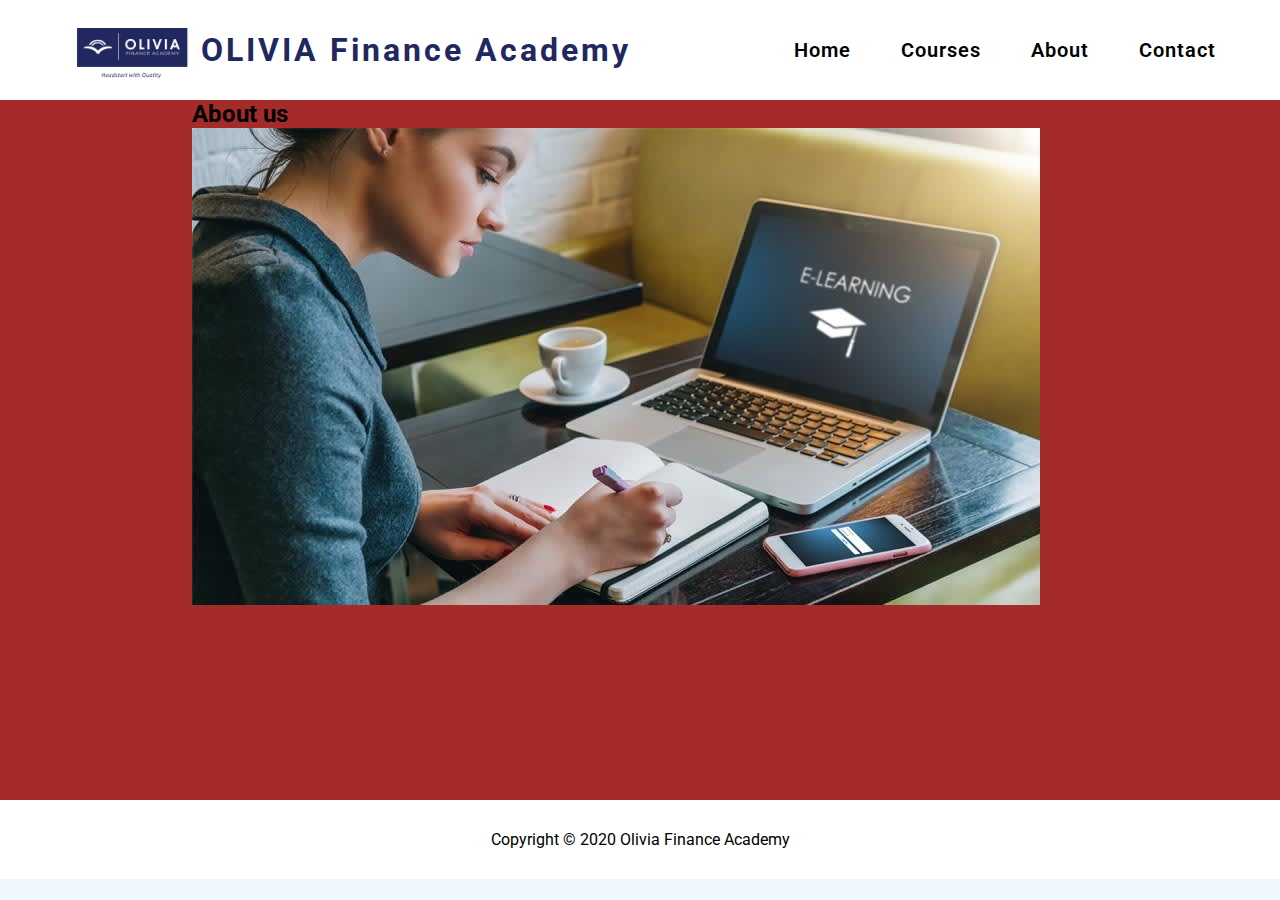
<file: about.html>
<!DOCTYPE html>
<html lang="en">
  <head>
    <meta charset="UTF-8" />
    <meta name="viewport" content="width=device-width, initial-scale=1.0" />
    <link
      href="https://fonts.googleapis.com/css2?family=Roboto:wght@500&display=swap"
      rel="stylesheet"
    />
    <link rel="stylesheet" href="./style.css" />
    <link rel="stylesheet" href="./about.css" />
    <title>About - Olivia Finacing Academy</title>
  </head>
  <body>
    <header>
      <div class="header-left">
        <img src="/public/logo.jpeg" alt="" />
        <a href="#"><h1>OLIVIA Finance Academy</h1></a>
      </div>
      <nav>
        <ul class="navigation">
          <li class="nav-link"><a href="/">Home</a></li>
          <li class="nav-link"><a href="#">Courses</a></li>
          <li class="nav-link"><a href="/about.html">About</a></li>
          <li class="nav-link"><a href="/contact.html">Contact</a></li>
        </ul>
      </nav>
    </header>
    <!-- Header End -->
    <section class="about">
      <div class="container">
        <div class="about-contents">
          <h2>About us</h2>
          <img src="/public/card3.jpg" alt="" />
        </div>
      </div>
    </section>
    <footer>Copyright © 2020 Olivia Finance Academy</footer>
  </body>
</html>
</file>
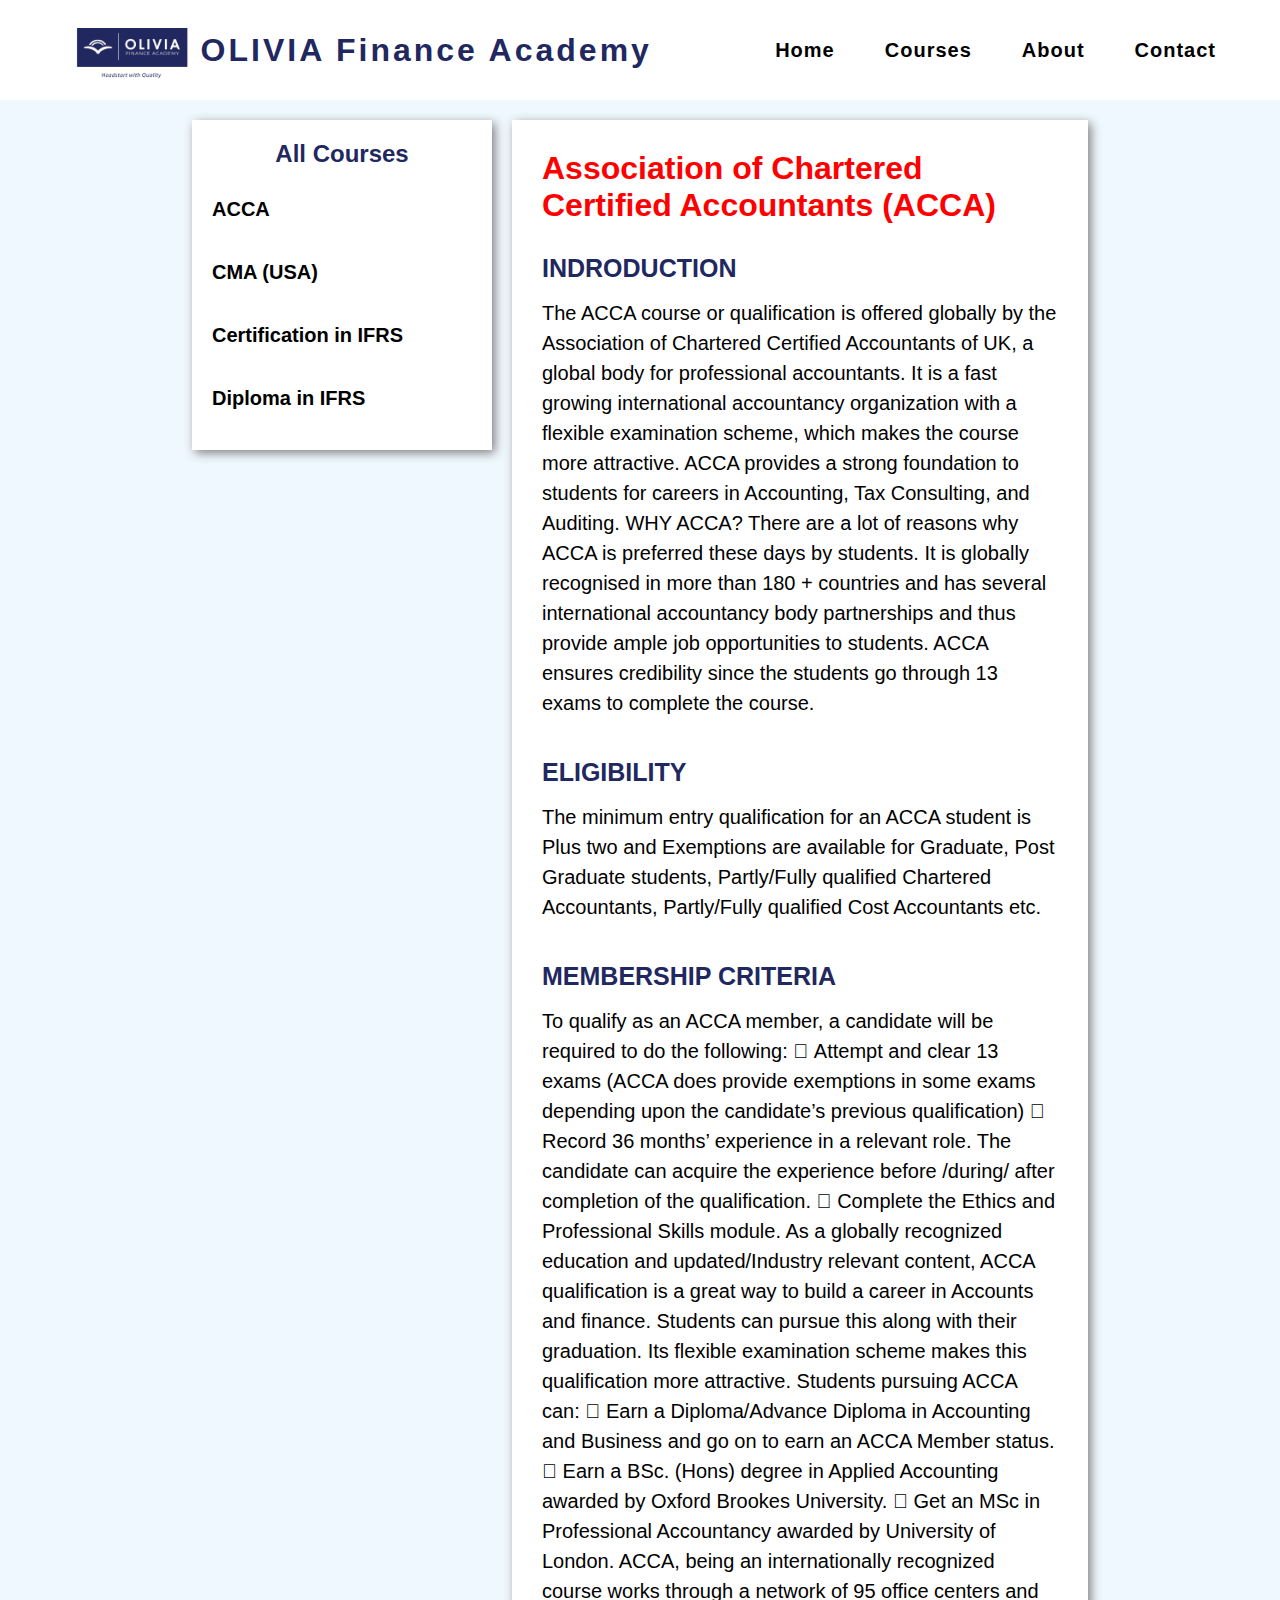
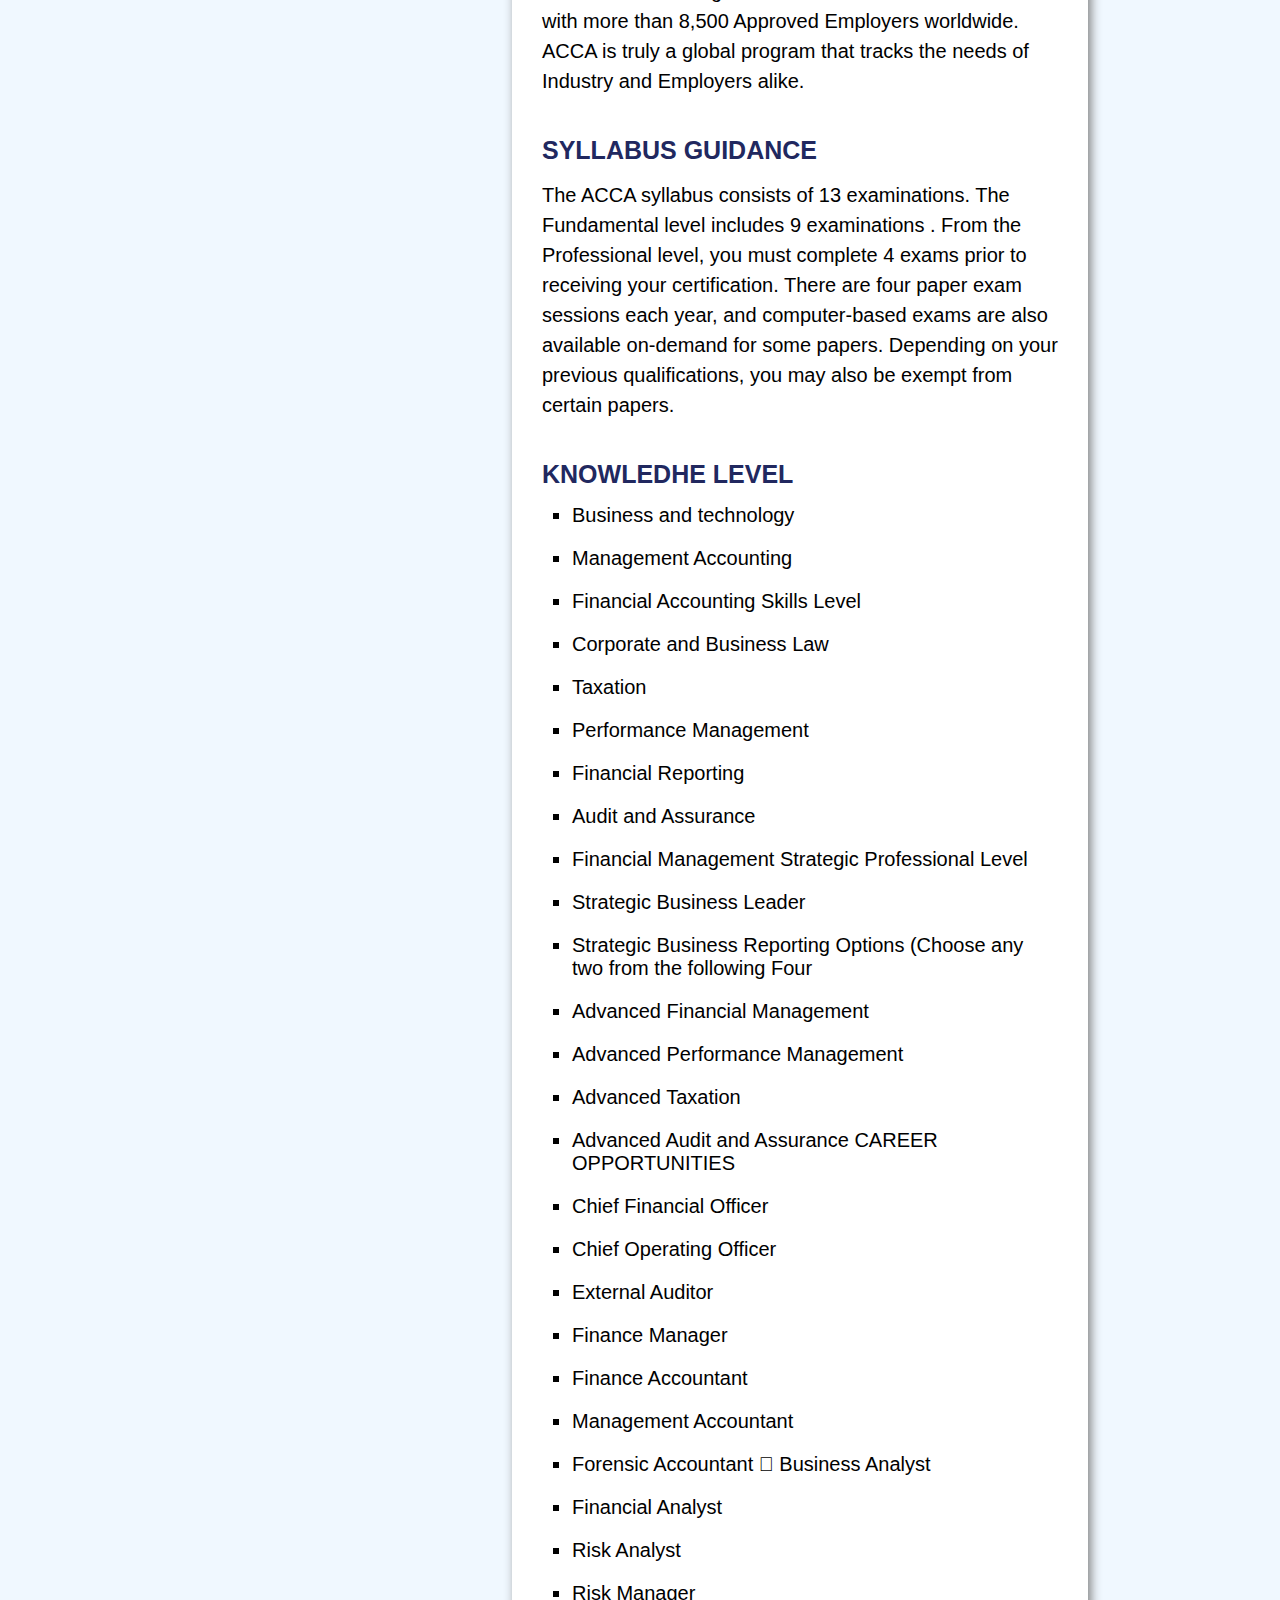
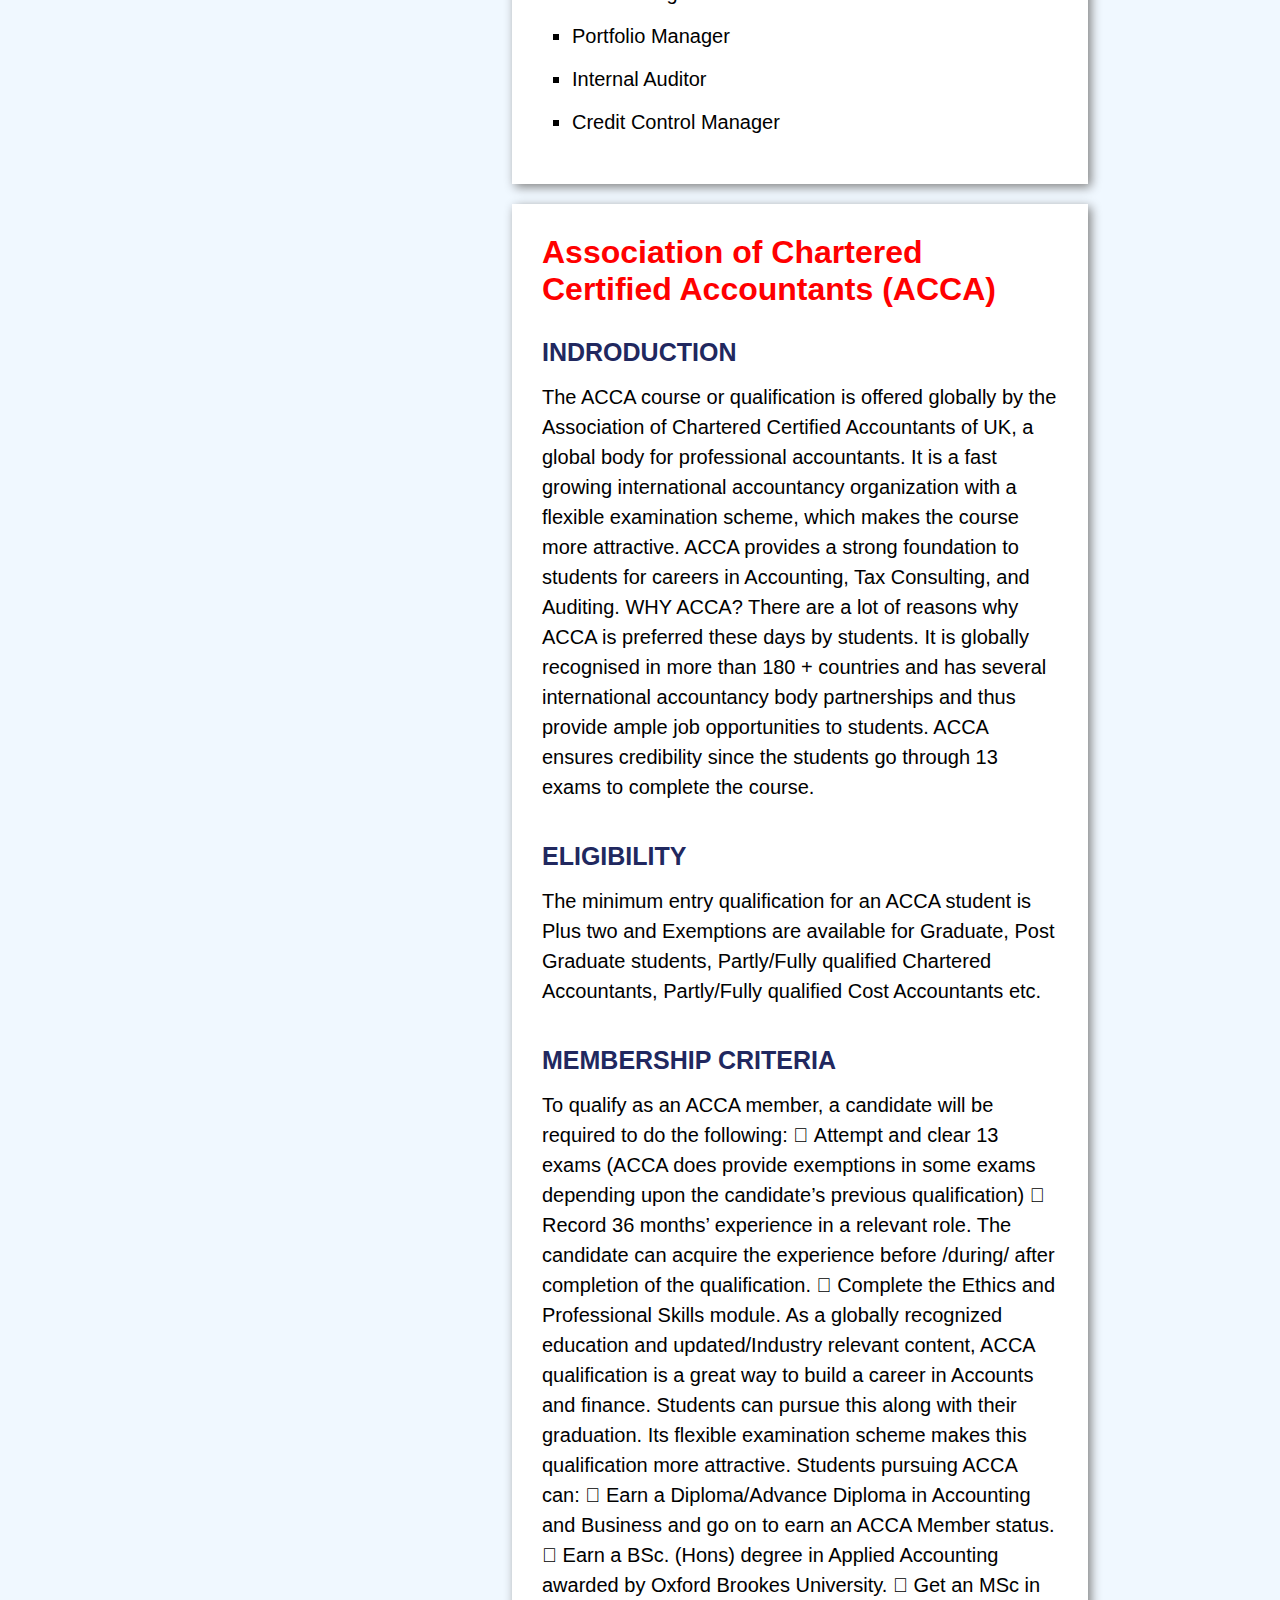
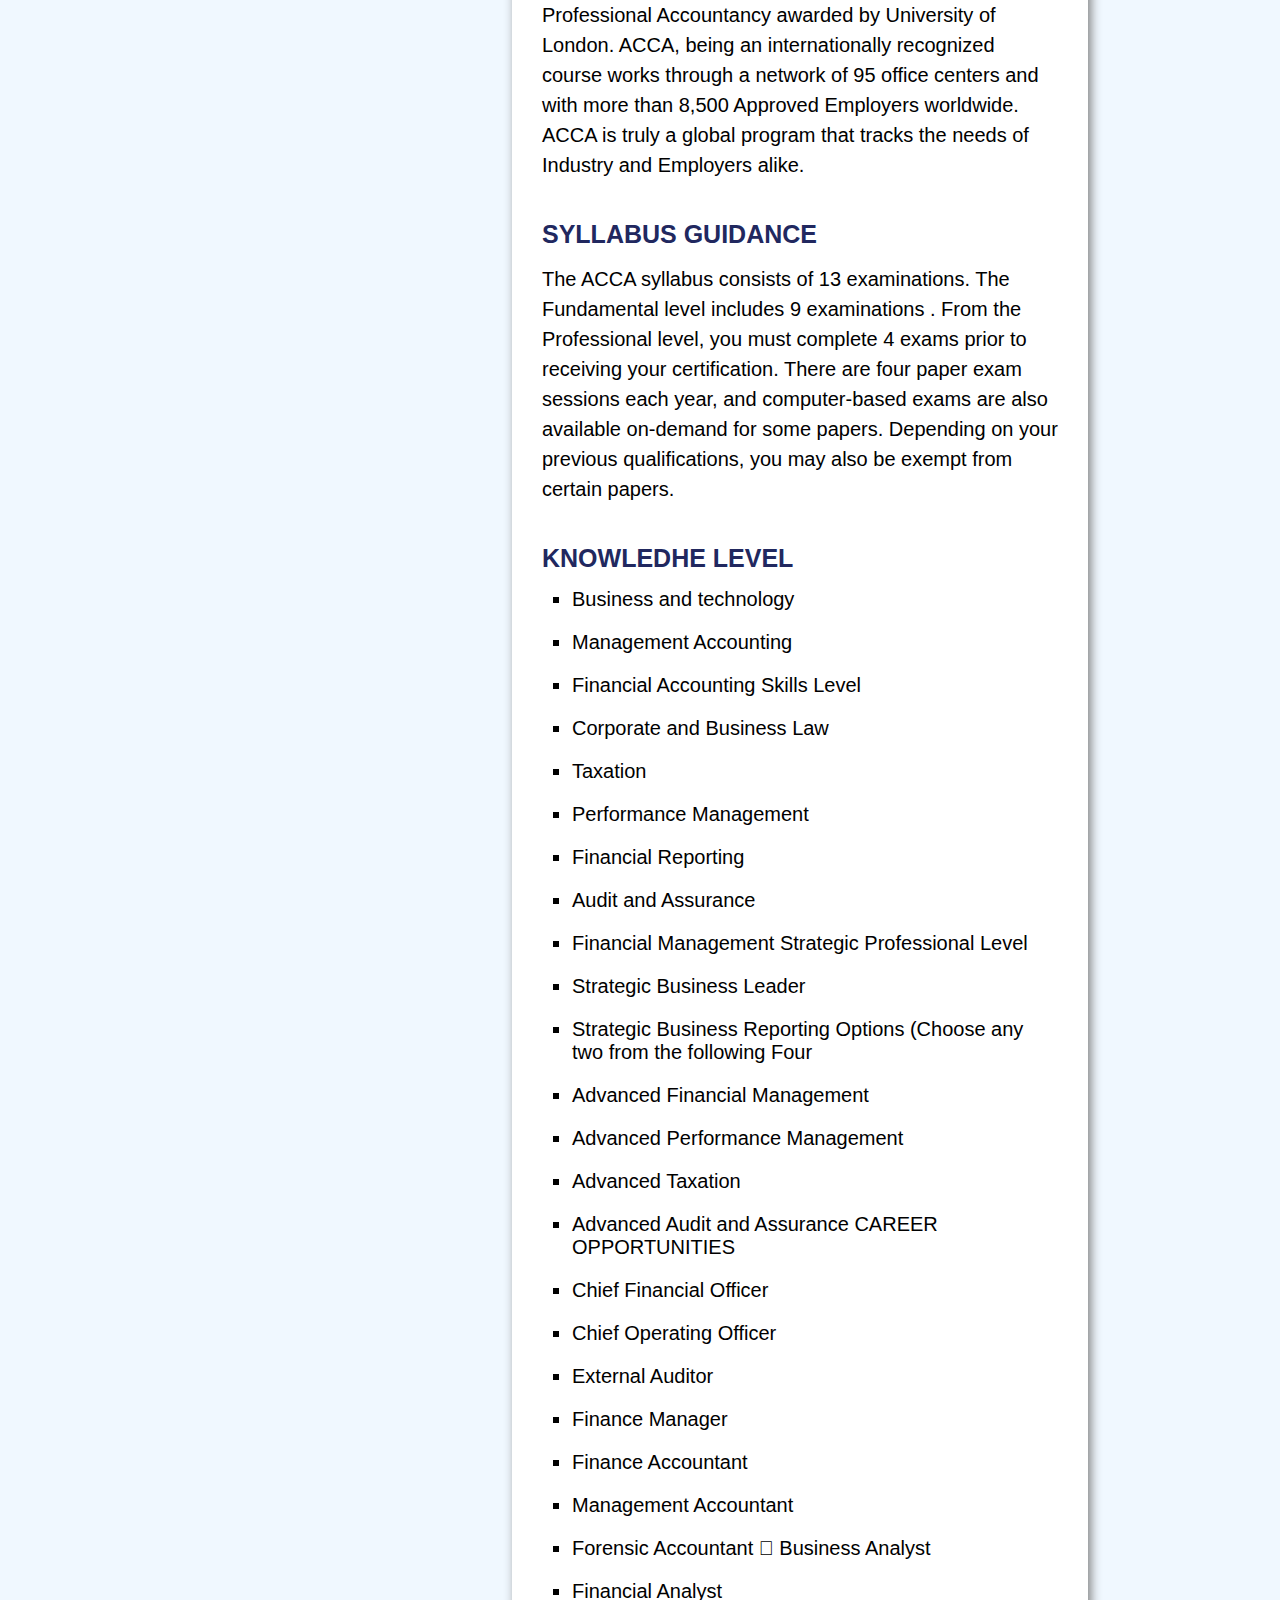
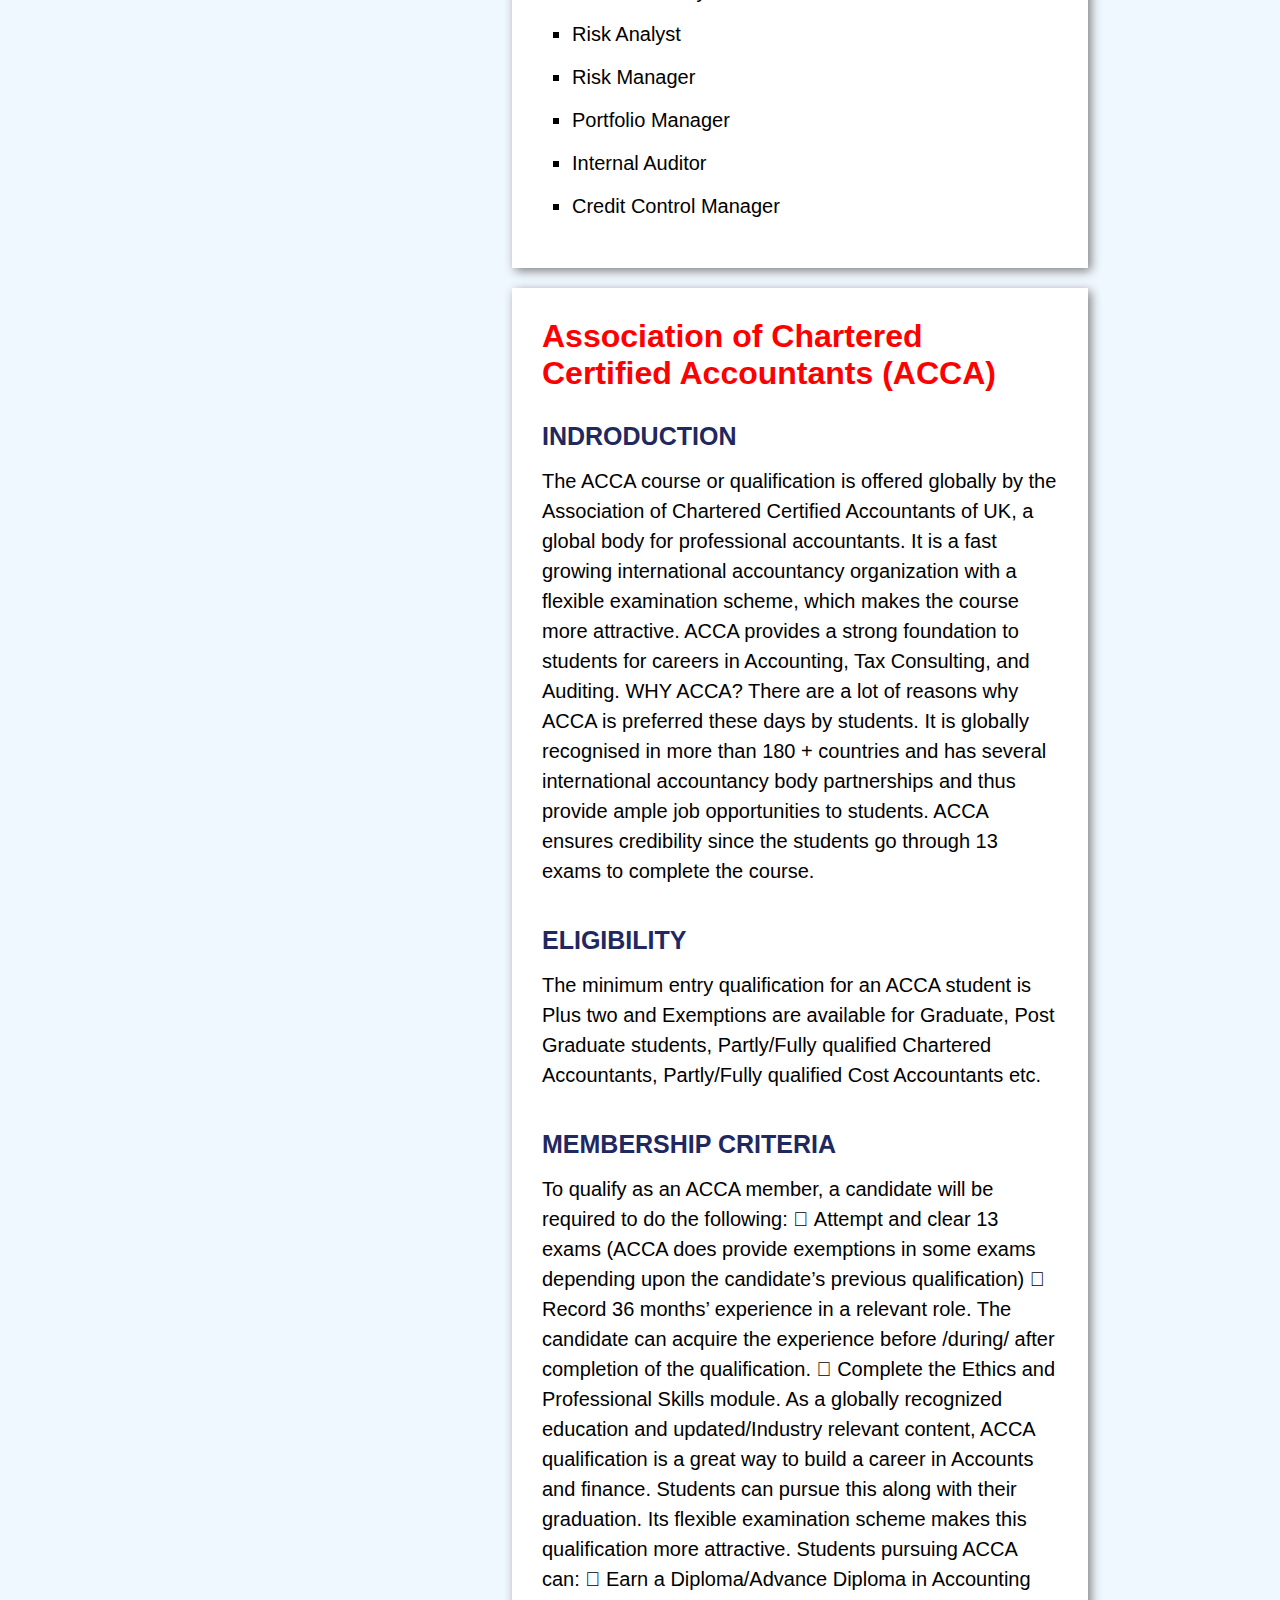
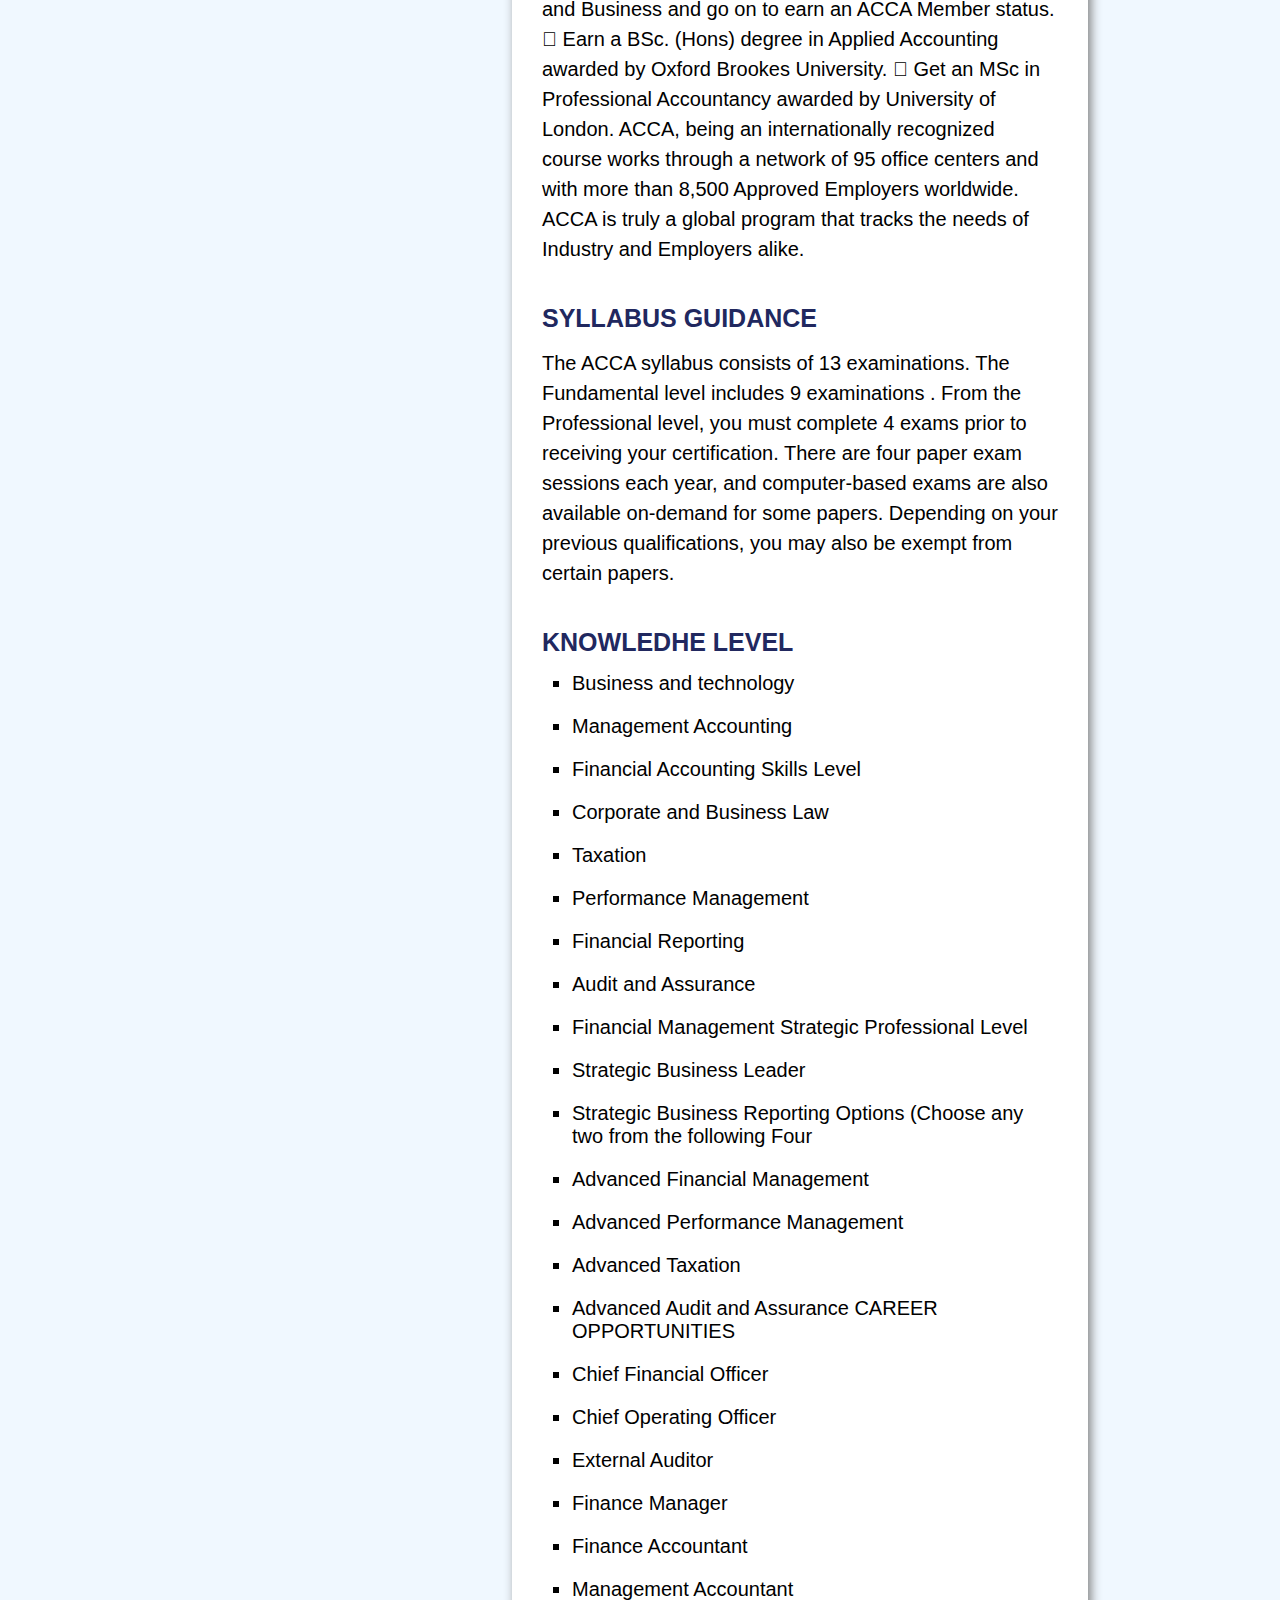
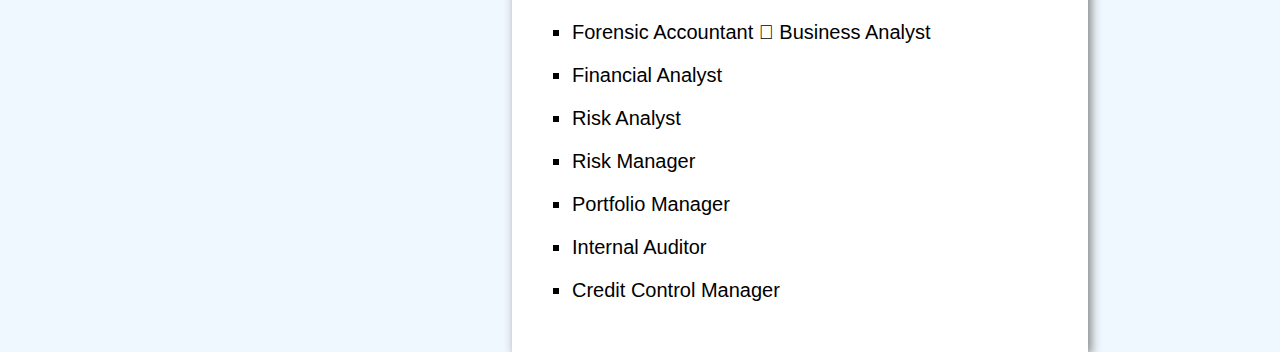
<file: courses.html>
<!DOCTYPE html>
<html lang="en">
  <head>
    <meta charset="UTF-8" />
    <meta name="viewport" content="width=device-width, initial-scale=1.0" />
    <link rel="stylesheet" href="./style.css" />
    <link rel="stylesheet" href="./courses.css" />
    <title>All Courses - OLIVIA Finance Academy</title>
  </head>
  <body>
    <!-- Header -->
    <header>
      <div class="header-left">
        <img src="./public/logo.jpeg" alt="" />
        <a href="#"><h1>OLIVIA Finance Academy</h1></a>
      </div>
      <nav>
        <ul class="navigation">
          <li class="nav-link"><a href="/">Home</a></li>
          <li class="nav-link"><a href="#">Courses</a></li>
          <li class="nav-link"><a href="/about.html">About</a></li>
          <li class="nav-link"><a href="/contact.html">Contact</a></li>
        </ul>
      </nav>
      <!-- <button id="responsive-nav-button" onclick="responsiveNavHandler()">
          Menu
        </button> -->
      <div id="responsive-nav" class="responsive-nav">
        <nav>
          <ul class="responsive-navigation">
            <li class="responsive-nav-link">
              <a id="accaLink" onclick="setActiveTab('accaLink')" href="/"
                >Home</a
              >
            </li>
            <li class="responsive-nav-link">
              <a onclick="setActiveTab('cmaLink')" id="cmaLink" href="#"
                >Courses</a
              >
            </li>
            <li class="responsive-nav-link">
              <a
                onclick="setActiveTab('certifrsLink')"
                id="certifrsLink"
                href="/about.html"
                >About</a
              >
            </li>
            <li class="responsive-nav-link">
              <a
                onclick="setActiveTab('diplomaifrsLink')"
                id="diplomaifrsLink"
                href="/contact.html"
                >Contact</a
              >
            </li>
          </ul>
        </nav>
      </div>
    </header>
    <!-- Header End -->
    <div class="container">
      <div class="courses-body">
        <div class="courses-sidebar">
          <ul class="courses-sidebar-nav">
            <h2>All Courses</h2>
            <li><a class="sidebar-nav-link" href="#ACCA">ACCA</a></li>
            <li><a class="sidebar-nav-link" href="#CMA">CMA (USA)</a></li>
            <li>
              <a class="sidebar-nav-link" href="#IFRS1"
                >Certification in IFRS</a
              >
            </li>
            <li>
              <a class="sidebar-nav-link" href="#IFRS2">Diploma in IFRS</a>
            </li>
          </ul>
        </div>
        <div class="courses-container">
          <div id="ACCA" class="course">
            <h1>Association of Chartered Certified Accountants (ACCA)</h1>
            <h3>INDRODUCTION</h3>
            <p>
              The ACCA course or qualification is offered globally by the
              Association of Chartered Certified Accountants of UK, a global
              body for professional accountants. It is a fast growing
              international accountancy organization with a flexible examination
              scheme, which makes the course more attractive. ACCA provides a
              strong foundation to students for careers in Accounting, Tax
              Consulting, and Auditing. WHY ACCA? There are a lot of reasons why
              ACCA is preferred these days by students. It is globally
              recognised in more than 180 + countries and has several
              international accountancy body partnerships and thus provide ample
              job opportunities to students. ACCA ensures credibility since the
              students go through 13 exams to complete the course.
            </p>
            <h3>ELIGIBILITY</h3>
            <p>
              The minimum entry qualification for an ACCA student is Plus two
              and Exemptions are available for Graduate, Post Graduate students,
              Partly/Fully qualified Chartered Accountants, Partly/Fully
              qualified Cost Accountants etc.
            </p>
            <h3>MEMBERSHIP CRITERIA</h3>
            <p>
              To qualify as an ACCA member, a candidate will be required to do
              the following:  Attempt and clear 13 exams (ACCA does provide
              exemptions in some exams depending upon the candidate’s previous
              qualification)  Record 36 months’ experience in a relevant role.
              The candidate can acquire the experience before /during/ after
              completion of the qualification.  Complete the Ethics and
              Professional Skills module. As a globally recognized education and
              updated/Industry relevant content, ACCA qualification is a great
              way to build a career in Accounts and finance. Students can pursue
              this along with their graduation. Its flexible examination scheme
              makes this qualification more attractive. Students pursuing ACCA
              can:  Earn a Diploma/Advance Diploma in Accounting and Business
              and go on to earn an ACCA Member status.  Earn a BSc. (Hons)
              degree in Applied Accounting awarded by Oxford Brookes University.
               Get an MSc in Professional Accountancy awarded by University of
              London. ACCA, being an internationally recognized course works
              through a network of 95 office centers and with more than 8,500
              Approved Employers worldwide. ACCA is truly a global program that
              tracks the needs of Industry and Employers alike.
            </p>
            <h3>SYLLABUS GUIDANCE</h3>
            <p>
              The ACCA syllabus consists of 13 examinations. The Fundamental
              level includes 9 examinations . From the Professional level, you
              must complete 4 exams prior to receiving your certification. There
              are four paper exam sessions each year, and computer-based exams
              are also available on-demand for some papers. Depending on your
              previous qualifications, you may also be exempt from certain
              papers.
            </p>
            <h3>KNOWLEDHE LEVEL</h3>
            <ul>
              <li>Business and technology</li>
              <li>Management Accounting</li>
              <li>Financial Accounting Skills Level</li>
              <li>Corporate and Business Law</li>
              <li>Taxation</li>
              <li>Performance Management</li>
              <li>Financial Reporting</li>
              <li>Audit and Assurance</li>
              <li>Financial Management Strategic Professional Level</li>
              <li>Strategic Business Leader</li>
              <li>
                Strategic Business Reporting Options (Choose any two from the
                following Four
              </li>
              <li>Advanced Financial Management</li>
              <li>Advanced Performance Management</li>
              <li>Advanced Taxation</li>
              <li>Advanced Audit and Assurance CAREER OPPORTUNITIES</li>
              <li>Chief Financial Officer</li>
              <li>Chief Operating Officer</li>
              <li>External Auditor</li>
              <li>Finance Manager</li>
              <li>Finance Accountant</li>
              <li>Management Accountant</li>
              <li>Forensic Accountant  Business Analyst</li>
              <li>Financial Analyst</li>
              <li>Risk Analyst</li>
              <li>Risk Manager</li>
              <li>Portfolio Manager</li>
              <li>Internal Auditor</li>
              <li>Credit Control Manager</li>
            </ul>
          </div>
          <div id="CMA" class="course">
            <h1>Association of Chartered Certified Accountants (ACCA)</h1>
            <h3>INDRODUCTION</h3>
            <p>
              The ACCA course or qualification is offered globally by the
              Association of Chartered Certified Accountants of UK, a global
              body for professional accountants. It is a fast growing
              international accountancy organization with a flexible examination
              scheme, which makes the course more attractive. ACCA provides a
              strong foundation to students for careers in Accounting, Tax
              Consulting, and Auditing. WHY ACCA? There are a lot of reasons why
              ACCA is preferred these days by students. It is globally
              recognised in more than 180 + countries and has several
              international accountancy body partnerships and thus provide ample
              job opportunities to students. ACCA ensures credibility since the
              students go through 13 exams to complete the course.
            </p>
            <h3>ELIGIBILITY</h3>
            <p>
              The minimum entry qualification for an ACCA student is Plus two
              and Exemptions are available for Graduate, Post Graduate students,
              Partly/Fully qualified Chartered Accountants, Partly/Fully
              qualified Cost Accountants etc.
            </p>
            <h3>MEMBERSHIP CRITERIA</h3>
            <p>
              To qualify as an ACCA member, a candidate will be required to do
              the following:  Attempt and clear 13 exams (ACCA does provide
              exemptions in some exams depending upon the candidate’s previous
              qualification)  Record 36 months’ experience in a relevant role.
              The candidate can acquire the experience before /during/ after
              completion of the qualification.  Complete the Ethics and
              Professional Skills module. As a globally recognized education and
              updated/Industry relevant content, ACCA qualification is a great
              way to build a career in Accounts and finance. Students can pursue
              this along with their graduation. Its flexible examination scheme
              makes this qualification more attractive. Students pursuing ACCA
              can:  Earn a Diploma/Advance Diploma in Accounting and Business
              and go on to earn an ACCA Member status.  Earn a BSc. (Hons)
              degree in Applied Accounting awarded by Oxford Brookes University.
               Get an MSc in Professional Accountancy awarded by University of
              London. ACCA, being an internationally recognized course works
              through a network of 95 office centers and with more than 8,500
              Approved Employers worldwide. ACCA is truly a global program that
              tracks the needs of Industry and Employers alike.
            </p>
            <h3>SYLLABUS GUIDANCE</h3>
            <p>
              The ACCA syllabus consists of 13 examinations. The Fundamental
              level includes 9 examinations . From the Professional level, you
              must complete 4 exams prior to receiving your certification. There
              are four paper exam sessions each year, and computer-based exams
              are also available on-demand for some papers. Depending on your
              previous qualifications, you may also be exempt from certain
              papers.
            </p>
            <h3>KNOWLEDHE LEVEL</h3>
            <ul>
              <li>Business and technology</li>
              <li>Management Accounting</li>
              <li>Financial Accounting Skills Level</li>
              <li>Corporate and Business Law</li>
              <li>Taxation</li>
              <li>Performance Management</li>
              <li>Financial Reporting</li>
              <li>Audit and Assurance</li>
              <li>Financial Management Strategic Professional Level</li>
              <li>Strategic Business Leader</li>
              <li>
                Strategic Business Reporting Options (Choose any two from the
                following Four
              </li>
              <li>Advanced Financial Management</li>
              <li>Advanced Performance Management</li>
              <li>Advanced Taxation</li>
              <li>Advanced Audit and Assurance CAREER OPPORTUNITIES</li>
              <li>Chief Financial Officer</li>
              <li>Chief Operating Officer</li>
              <li>External Auditor</li>
              <li>Finance Manager</li>
              <li>Finance Accountant</li>
              <li>Management Accountant</li>
              <li>Forensic Accountant  Business Analyst</li>
              <li>Financial Analyst</li>
              <li>Risk Analyst</li>
              <li>Risk Manager</li>
              <li>Portfolio Manager</li>
              <li>Internal Auditor</li>
              <li>Credit Control Manager</li>
            </ul>
          </div>
          <div id="IFRS1" class="course">
            <h1>Association of Chartered Certified Accountants (ACCA)</h1>
            <h3>INDRODUCTION</h3>
            <p>
              The ACCA course or qualification is offered globally by the
              Association of Chartered Certified Accountants of UK, a global
              body for professional accountants. It is a fast growing
              international accountancy organization with a flexible examination
              scheme, which makes the course more attractive. ACCA provides a
              strong foundation to students for careers in Accounting, Tax
              Consulting, and Auditing. WHY ACCA? There are a lot of reasons why
              ACCA is preferred these days by students. It is globally
              recognised in more than 180 + countries and has several
              international accountancy body partnerships and thus provide ample
              job opportunities to students. ACCA ensures credibility since the
              students go through 13 exams to complete the course.
            </p>
            <h3>ELIGIBILITY</h3>
            <p>
              The minimum entry qualification for an ACCA student is Plus two
              and Exemptions are available for Graduate, Post Graduate students,
              Partly/Fully qualified Chartered Accountants, Partly/Fully
              qualified Cost Accountants etc.
            </p>
            <h3>MEMBERSHIP CRITERIA</h3>
            <p>
              To qualify as an ACCA member, a candidate will be required to do
              the following:  Attempt and clear 13 exams (ACCA does provide
              exemptions in some exams depending upon the candidate’s previous
              qualification)  Record 36 months’ experience in a relevant role.
              The candidate can acquire the experience before /during/ after
              completion of the qualification.  Complete the Ethics and
              Professional Skills module. As a globally recognized education and
              updated/Industry relevant content, ACCA qualification is a great
              way to build a career in Accounts and finance. Students can pursue
              this along with their graduation. Its flexible examination scheme
              makes this qualification more attractive. Students pursuing ACCA
              can:  Earn a Diploma/Advance Diploma in Accounting and Business
              and go on to earn an ACCA Member status.  Earn a BSc. (Hons)
              degree in Applied Accounting awarded by Oxford Brookes University.
               Get an MSc in Professional Accountancy awarded by University of
              London. ACCA, being an internationally recognized course works
              through a network of 95 office centers and with more than 8,500
              Approved Employers worldwide. ACCA is truly a global program that
              tracks the needs of Industry and Employers alike.
            </p>
            <h3>SYLLABUS GUIDANCE</h3>
            <p>
              The ACCA syllabus consists of 13 examinations. The Fundamental
              level includes 9 examinations . From the Professional level, you
              must complete 4 exams prior to receiving your certification. There
              are four paper exam sessions each year, and computer-based exams
              are also available on-demand for some papers. Depending on your
              previous qualifications, you may also be exempt from certain
              papers.
            </p>
            <h3>KNOWLEDHE LEVEL</h3>
            <ul>
              <li>Business and technology</li>
              <li>Management Accounting</li>
              <li>Financial Accounting Skills Level</li>
              <li>Corporate and Business Law</li>
              <li>Taxation</li>
              <li>Performance Management</li>
              <li>Financial Reporting</li>
              <li>Audit and Assurance</li>
              <li>Financial Management Strategic Professional Level</li>
              <li>Strategic Business Leader</li>
              <li>
                Strategic Business Reporting Options (Choose any two from the
                following Four
              </li>
              <li>Advanced Financial Management</li>
              <li>Advanced Performance Management</li>
              <li>Advanced Taxation</li>
              <li>Advanced Audit and Assurance CAREER OPPORTUNITIES</li>
              <li>Chief Financial Officer</li>
              <li>Chief Operating Officer</li>
              <li>External Auditor</li>
              <li>Finance Manager</li>
              <li>Finance Accountant</li>
              <li>Management Accountant</li>
              <li>Forensic Accountant  Business Analyst</li>
              <li>Financial Analyst</li>
              <li>Risk Analyst</li>
              <li>Risk Manager</li>
              <li>Portfolio Manager</li>
              <li>Internal Auditor</li>
              <li>Credit Control Manager</li>
            </ul>
          </div>
        </div>
      </div>
    </div>
  </body>
  <script>
    const setActiveTab = (elementId) => {
      document
        .getElementById(elementId)
        .classList.add("sidebar-nav-link--active");
    };
  </script>
</html>
</file>
<file: style.css>
* {
  margin: 0;
  padding: 0;
  box-sizing: border-box;
  scroll-behavior: smooth;
}
a {
  text-decoration: none;
  color: black;
}
body {
  font-family: "Roboto", sans-serif;
  /* Colors */
  --primary: #21285f;
  background-color: #f0f8ff;
  overflow-y: hidden;
}
.container {
  width: 70%;
  max-width: 1800px;
  margin: 0 auto 0 auto;
}
/* Loader */
.loader {
  z-index: 1;
  width: 100vw;
  height: 100vh;
  display: flex;
  align-items: center;
  justify-content: center;
  position: fixed;
  left: 0;
  top: 0;
  background-color: white;
  transition: opacity 0.4s ease-in;
}
.lds-dual-ring {
  display: inline-block;
  width: 80px;
  height: 80px;
}
.lds-dual-ring:after {
  content: " ";
  display: block;
  width: 64px;
  height: 64px;
  margin: 8px;
  border-radius: 50%;
  border: 6px solid blue;
  border-color: blue transparent blue transparent;
  animation: lds-dual-ring 1.2s linear infinite;
}
@keyframes lds-dual-ring {
  0% {
    transform: rotate(0deg);
  }
  100% {
    transform: rotate(360deg);
  }
}
/* Loader End */
/* Header */
header {
  position: fixed;
  top: 0;
  width: 100%;
  height: 100px;
  display: flex;
  align-items: center;
  justify-content: space-between;
  padding: 0 4rem;
  background-color: white;
}
.header-left {
  display: flex;
  align-items: center;
}
.header-left > img {
  height: 100px;
}
.header-left > a {
  color: var(--primary);
  letter-spacing: 3px;
}
.navigation {
  display: flex;
  list-style: none;
}
.nav-link {
  margin-left: 50px;
  font-weight: 600;
  font-size: 20px;
  text-decoration: none;
}
.nav-link {
  letter-spacing: 1px;
}
.nav-link--active {
  color: red;
}
.responsive-nav {
  display: none;
  position: absolute;
  top: 100px;
  right: 0;
  background-color: white;
  width: 200px;
}
.responsive-navigation {
  display: flex;
  list-style: none;
  flex-direction: column;
}
.responsive-nav-link {
  margin: 10px;
}
/* Hero */
.hero {
  margin-top: 100px;
  width: 100%;
  height: calc(100vh - 100px);
  display: flex;
  align-items: center;
  justify-content: center;
  background: linear-gradient(
      165deg,
      rgba(0, 58, 180, 0.8026769402321805) 0%,
      rgba(33, 95, 94, 0.7942499739400457) 100%
    ),
    url("./public/cover.jpg");
  background-size: cover;
}
/* Social */
.social {
  position: fixed;
  top: 50%;
  left: 15px;
  transform: translateY(-50%);
  border-radius: 99px;
  background-color: white;
  padding: 10px 0;
  display: flex;
  flex-direction: column;
  align-items: center;
  box-shadow: 3px 3px 10px #0000007b;
}
.social > a {
  /* background-color: tomato; */
  margin: 10px;
  transition: transform 0.2s ease-in;
}
.social > a:hover {
  transform: scale(1.1);
}
.social > a > i {
  font-size: 50px;
  transition: color 0.2s ease-in;
}
.social > a:hover .fb-link {
  color: #4267b2;
}
.social > a:hover .insta-link {
  color: #e1306c;
}
.social > a:hover .yt-link {
  color: #ff0000;
}
/* Social end */
.hero-center {
  color: white;
  display: flex;
  align-items: center;
  flex-direction: column;
}
.hero-center > a {
  margin-top: 50px;
  color: var(--primary);
  background-color: white;
  padding: 30px;
  border-radius: 50px;
  font-size: 25px;
  font-weight: 1000;
}
.hero-center > h1 {
  font-weight: 1200;
  font-size: 60px;
  letter-spacing: 10px;
}
.hero-center > h1:nth-child(1) {
  font-size: 80px;
  letter-spacing: 20px;
  margin-bottom: 10px;
}
.hero-center > h1:nth-child(2) {
  font-size: 50px;
  /* margin-bottom: 10px; */
}
.hero-center > h3 {
  font-family: "Dancing Script", cursive;
  font-size: 40px;
  font-weight: 600;
  margin: 20px 0;
}

/* Courses */
.courses {
  width: 100%;
  /* height: 300px; */
}
.courses-contents {
  margin: 80px 0;
  width: 100%;
}
.courses-contents > h2 {
  font-size: 50px;
  font-weight: 800;
  letter-spacing: 5px;
  margin-bottom: 60px;
  text-align: center;
}
/* .course-card {
  width: 100%;
  padding: 50px;
  border: 2px solid red;
  border-radius: 20px;
}
.course-card > h1 {
  margin-bottom: 50px;
  font-size: 50px;
  font-weight: 800;
  color: red;
}
.course-card > h3 {
  margin-bottom: 15px;
}
.course-card > p {
  margin-bottom: 50px;
  line-height: 30px;
  font-size: 20px;
}
.course-card > ul > li {
  line-height: 30px;
  font-size: 20px;
} */
.course-card-container {
  display: flex;
  justify-content: space-between;
  width: 100%;
}
.course-card {
  color: white;
  width: 400px;
  border-radius: 20px;
  padding: 30px;
  background-color: white;
  display: flex;
  align-items: center;
  flex-direction: column;
  box-shadow: 5px 5px 5px #00000048;
  background: linear-gradient(#000000ca, #000000ca), url("./public/card1.jpg");
  background-size: cover;
}
.course-card:nth-child(2) {
  background: linear-gradient(#000000ca, #000000ca), url("./public/card2.jpeg");
}
.course-card:nth-child(3) {
  background: linear-gradient(#000000ca, #000000ca), url("./public/card3.jpg");
}
.course-card > h1 {
  margin-bottom: 10px;
  font-size: 30px;
  font-weight: 800;
  color: #f0a83c;
}
.course-card > p {
  line-height: 30px;
  font-size: 20px;
  line-break: auto;
  word-break: break-all;
}
.card-button {
  margin-top: 30px;
  padding: 20px;
  width: 150px;
  background-color: white;
  color: var(--primary);
  border-radius: 30px;
  text-align: center;
  font-size: 18px;
  font-weight: 600;
  transition: transform 0.2s ease-in;
}
.card-button:hover {
  transform: scale(1.05);
}
/* Call to action fixed buttons */
.wa-container {
  position: fixed;
  bottom: 30px;
  left: 30px;
  background-color: white;
  border-radius: 999px;
  display: flex;
  align-items: center;
  justify-content: center;
  width: 65px;
  height: 65px;
  box-shadow: 3px 3px 10px #0000007b;
  transition: transform 0.3s ease-in;
}
.wa-container:hover {
  transform: scale(1.1);
}
.wa-bottom-link {
  font-size: 50px;
  color: green;
}
.tel-container {
  position: fixed;
  bottom: 30px;
  right: 30px;
  background-color: white;
  border-radius: 999px;
  display: flex;
  align-items: center;
  justify-content: center;
  width: 65px;
  height: 65px;
  box-shadow: 3px 3px 10px #0000007b;
  transition: transform 0.3s ease-in;
}
.tel-container:hover {
  transform: scale(1.1);
}
.tel-bottom-link {
  font-size: 50px;
  color: blue;
}
/* Footer */
footer {
  padding: 30px;
  text-align: center;
  background-color: white;
}

/* Media Queries */
@media (max-width: 1875px) {
  .course-card-container {
    flex-direction: column;
  }
  .course-card {
    width: 100%;
    margin-bottom: 30px;
    margin-left: auto;
    margin-right: auto;
  }
}
@media (max-width: 1490px) {
  .hero-courses {
    display: flex;
    flex-direction: column;
    align-items: center;
  }
}
@media (max-width: 1200px) {
  .container {
    width: 90%;
  }
  .navigation {
    display: none;
  }
}
/* Mobile View */
@media (max-width: 500px) {
  header {
    padding: 0 5px;
    height: 60px;
  }
  .header-left > img {
    height: 60px;
  }
  .header-left > a {
    display: none;
  }
  .hero {
    margin-top: 60px;
    height: calc(100vh - 60px);
  }
  .social {
    position: fixed;
    top: auto;
    bottom: -10px;
    left: 15px;
    border-radius: 99px;
    padding: 10px 0;
    box-shadow: 3px 3px 10px #0000007b;
  }
  .social > a > i {
    font-size: 30px;
  }
  .fb-link {
    color: #4267b2;
  }
  .insta-link {
    color: #e1306c;
  }
  .yt-link {
    color: #ff0000;
  }
  .hero-center > h1 {
    font-weight: 1200;
    font-size: 30px;
    letter-spacing: 3px;
  }
  .hero-center > h1:nth-child(1) {
    font-size: 35px;
    letter-spacing: 5px;
    margin-bottom: 5px;
  }
  .hero-center > h1:nth-child(2) {
    font-size: 30px;
    /* margin-bottom: 10px; */
  }
  .hero-center > h3 {
    font-family: "Dancing Script", cursive;
    font-size: 25px;
    font-weight: 600;
    margin: 20px 0;
  }
  .hero-center > a {
    margin-top: 50px;
    padding: 20px;
    border-radius: 50px;
    font-size: 20px;
    font-weight: 1000;
  }
  .courses-contents {
    margin: 0;
  }
  .courses-contents > h2 {
    font-size: 30px;
    letter-spacing: 2px;
    padding-top: 80px;
    margin-bottom: 40px;
  }
  /* Bottom Call to Action */
  .wa-container {
    left: 15px;
    bottom: 15px;
    height: 45px;
    width: 45px;
  }
  .tel-container {
    bottom: 15px;
    right: 15px;
    height: 45px;
    width: 45px;
  }
  .wa-bottom-link {
    font-size: 30px;
  }
  .tel-bottom-link {
    font-size: 30px;
  }
}
</file>
<file: about.css>
.about {
  height: calc(100vh - 200px);
  width: 100%;
  margin-top: 100px;
  background-color: brown;
}
</file>
<file: courses.css>
body {
  overflow-y: scroll;
}
.courses-body {
  width: 100%;
  /* margin-top: 100px; */
  padding-top: 100px;
  display: flex;
}
.courses-sidebar {
  width: 300px;
}
.courses-sidebar-nav {
  padding: 20px 0;
  background-color: white;
  margin: 20px 0;
  box-shadow: 3px 3px 10px grey;
}
.courses-sidebar-nav > h2 {
  text-align: center;
  color: var(--primary);
  margin-bottom: 10px;
}
.courses-sidebar-nav > li {
  list-style: none;
}
.sidebar-nav-link {
  padding: 20px;
  /* background-color: blue; */
  display: block;
  font-size: 20px;
  font-weight: 800;
  transition: all 0.2s ease-in;
}
.sidebar-nav-link:hover {
  background-color: rgba(0, 0, 255, 0.47);
  color: white;
}
.sidebar-nav-link--active {
  background-color: blue;
}
.courses-container {
  flex: 1;
  /* overflow-y: scroll; */
}
.course {
  background-color: white;
  margin: 20px 0 0 20px;
  box-shadow: 3px 3px 10px grey;
  padding: 30px;
}
.course > h1 {
  color: red;
  margin-bottom: 30px;
}
.course > h3 {
  margin-bottom: 15px;
  color: var(--primary);
  font-size: 25px;
  font-weight: 600;
}
.course > p {
  font-size: 20px;
  line-height: 30px;
  margin-bottom: 40px;
  /* color: grey; */
}
.course > ul {
  margin-left: 30px;
}
.course > ul > li {
  font-size: 20px;
  margin-bottom: 20px;
  list-style: square;
}
</file>
